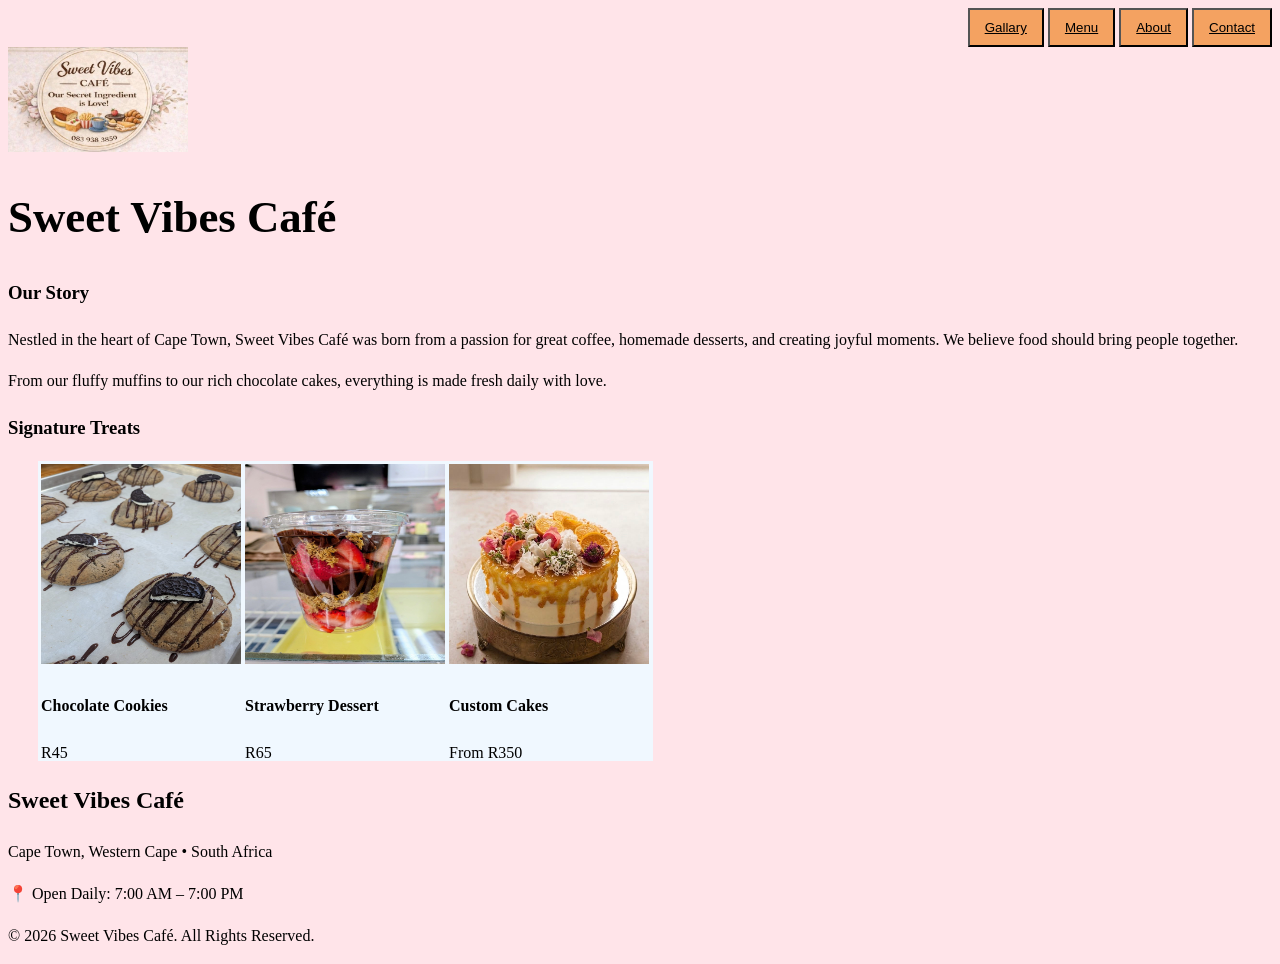
<file: st10103197_Standford_Neo_Nkosi_WEDE5020_POE/index.html>
<!doctype html>
<html lang="en">
  <head>
    <meta charset="UTF-8" />
    <meta
      name="viewport"
      content="width=
    , initial-scale=1.0"
    />
    <title>Sweet Vibes Café</title>
    <link href="CSS/styles.css" rel="stylesheet"/>
    <nav> 
        <div style="text-align: right;" class="hidden md:flex gap-8 text-lg">
          <button>
            <a href="Gallary.html" class="hover:text-[#E89B88] transition-colors">Gallary</a>
        </button>
          <button>
            <a href="menu.html" class="hover:text-[#E89B88] transition-colors"
              >Menu</a
            >
          </button>
          <button>
            <a href="about.html" class="hover:text-[#E89B88] transition-colors"
              >About</a
            >
          </button>

          <button>
            <a href="contact.html" class="hover:text-[#E89B88] transition-colors"
              >Contact</a
            > 
          </button>
        </div>
      </div>
    </nav>
    <img src="IMG/logo.jpeg" width="200" height="200" class="logo">
    <h1>Sweet Vibes Café</h1>
    
           
  </head>
  <body background-color="#FFE4E9">
    <h3 class="text-4xl font-bold text-gray-800 mb-6">Our Story</h3>
          <p class="text-lg text-gray-600 leading-relaxed">
            Nestled in the heart of Cape Town, Sweet Vibes Café was born from a passion for great coffee, 
            homemade desserts, and creating joyful moments. We believe food should bring people together.
          </p>
          <p class="text-lg text-gray-600 leading-relaxed mt-4">
            From our fluffy muffins to our rich chocolate cakes, everything is made fresh daily with love.
          </p>

          <section class="py-20 bg-pink-50">
    <div class="max-w-6xl mx-auto px-6">
      <h3 class="text-4xl font-bold text-center mb-12">Signature Treats</h3>
      <div id="container">
        
        
      <table class="w-full border-collapse">
        <tr>
      <!-- Column 1 -->
      <td class="p-4 align-top">
        <div class="bg-white rounded-3xl overflow-hidden shadow-lg text-center">
          <img src="IMG/image5.jpeg" width="200" height="200" class="w-full h-56 object-cover">
          <div class="p-6">
            <h4 class="text-2xl font-semibold">Chocolate Cookies</h4>
            <p class="text-pink-600 font-medium mt-1">R45</p>
          </div>
        </div>
        </div>
      </td>

      <!-- Column 2 -->
      <td class="p-4 align-top">
        <div class="bg-white rounded-3xl overflow-hidden shadow-lg text-center">
          <img src="IMG/image7.jpeg" width="200" height="200" class="w-full h-56 object-cover">
          <div class="p-6">
            <h4 class="text-2xl font-semibold">Strawberry Dessert</h4>
            <p class="text-pink-600 font-medium mt-1">R65</p>
          </div>
        </div>
      </td>

      <!-- Column 3 -->
      <td class="p-4 align-top">
        <div class="bg-white rounded-3xl overflow-hidden shadow-lg text-center">
          <img src="IMG/cake1.jpeg" width="200" height="200" class="w-full h-56 object-cover">
          <div class="p-6">
            <h4 class="text-2xl font-semibold">Custom Cakes</h4>
            <p class="text-pink-600 font-medium mt-1">From R350</p>
          </div>
        </div>
      </td>
       </div>
    </tr>
  </table>
</div>
  
        
        </div>
      </div>
    </div>
  </section>
    
<footer class="bg-gray-900 text-white py-12">
    <div class="max-w-6xl mx-auto px-6 text-center">
      <h2 class="text-4xl font-bold text-pink-500 mb-4">Sweet Vibes Café</h2>
      <p class="text-gray-400">Cape Town, Western Cape • South Africa</p>
      <p class="mt-2">📍 Open Daily: 7:00 AM – 7:00 PM</p>
      
      <div class="mt-8 flex justify-center gap-6 text-2xl">
        <i class="fab fa-instagram hover:text-pink-500 cursor-pointer"></i>
        <i class="fab fa-facebook hover:text-pink-500 cursor-pointer"></i>
      </div>
      
      <p class="text-gray-500 text-sm mt-10">© 2026 Sweet Vibes Café. All Rights Reserved.</p>
    </div>
  </footer>
  </body>
</html>
</file>
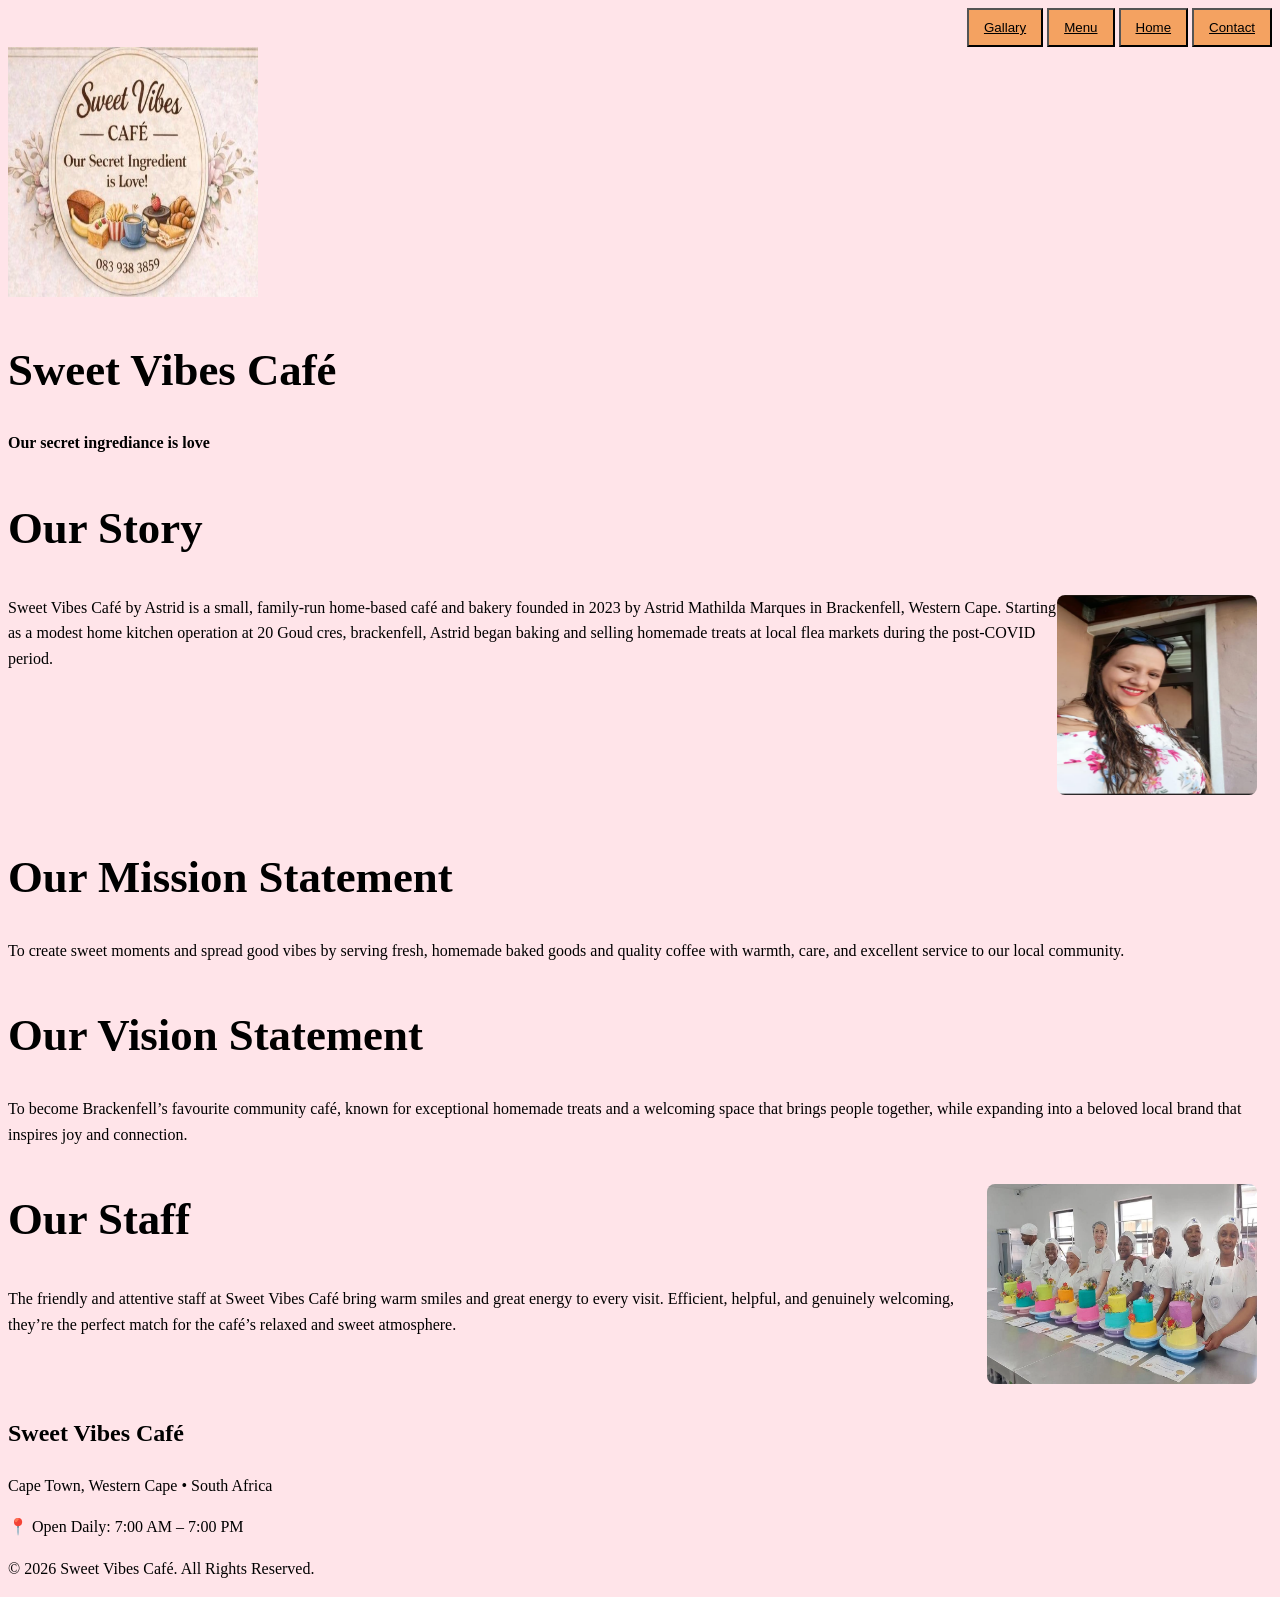
<file: st10103197_Standford_Neo_Nkosi_WEDE5020_POE/About us.html>
<!DOCTYPE html>
<html lang="en">
<head>
    <meta charset="UTF-8">
    <meta name="viewport" content="width=device-width, initial-scale=1.0">
    <title>About us</title>
      <title>Sweet Vibes Café</title>
      <link rel="stylesheet" href="CSS/styles.css" />

    <nav> 
        <div style="text-align: right;" class="hidden md:flex gap-8 text-lg">
          <button>
            <a href="Gallary.html" class="hover:text-[#E89B88] transition-colors">Gallary</a>
          </button>
          <button>
            <a href="Menu.html" class="hover:text-[#E89B88] transition-colors"
              >Menu</a
            >
          </button>
          <button>
            <a href="index.html" class="hover:text-[#E89B88] transition-colors"
              >Home</a
            >
          </button>

          <button>
            <a href="Contact.html" class="hover:text-[#E89B88] transition-colors"
              >Contact</a
            > 
          </button>
        </div>
      </div>
    </nav>
    <img src="IMG/logo.jpeg" width="250" height="250">
    <h1>Sweet Vibes Café</h1>
     <p class="text-xl text-[#3F2A1E]/80 max-w-md mx-auto">
                <h4>Our secret ingrediance is love</h4>
     </p>
    <section class="bg-[#EDE4D5] py-24">
        <div class="max-w-7xl mx-auto px-6 text-center">
            <h1 class="heading-font text-6xl md:text-7xl font-bold mb-4">Our Story</h1>
        </div>
    </section>
    </head>
<body>
  <section>
<div class="clearfix">
    <img src="IMG/owner.png" width="200" height="200"
         alt="Owner of Sweet Vibes Café" 
         class="wrap-image">

      <p class="content">
       Sweet Vibes Café by Astrid is a small, family-run home-based café and bakery founded in 2023 by 
       Astrid Mathilda Marques in Brackenfell, Western Cape. Starting as a modest home kitchen operation 
       at 20 Goud cres, brackenfell, Astrid began baking and selling homemade treats at local 
       flea markets during the post-COVID period. 
      </p>
    </div>
  </section>
  <section class="bg-[#EDE4D5] py-24">
        <div class="max-w-7xl mx-auto px-6 text-center">
            <h1 class="heading-font text-6xl md:text-7xl font-bold mb-4">Our Mission Statement</h1>
            <p class="text-xl text-[#3F2A1E]/80 max-w-md mx-auto">
                To create sweet moments and spread good vibes by serving fresh, homemade baked goods 
                and quality coffee with warmth, care, and excellent service to our local community.
            </p>
        </div>
    </section>
     <section class="bg-[#EDE4D5] py-24">
        <div class="max-w-7xl mx-auto px-6 text-center">
            <h1 class="heading-font text-6xl md:text-7xl font-bold mb-4">Our Vision Statement</h1>
            <p class="text-xl text-[#3F2A1E]/80 max-w-md mx-auto">
                To become Brackenfell’s favourite community café, known for exceptional homemade treats 
                and a welcoming space that brings people together, while expanding into a beloved local 
                brand that inspires joy and connection.
            </p>
        </div>
    </section>
     <section>
<div class="clearfix">
    <img src="IMG/staff.jpeg" width="270" height="200"
         alt="Staff of Sweet Vibes Café" 
         class="wrap-image">
      <h1>Our Staff</h1>
      <p class="content">
        The friendly and attentive staff at Sweet Vibes Café bring warm smiles and great energy to every 
        visit. Efficient, helpful, and genuinely welcoming, they’re the perfect match for the café’s 
        relaxed and sweet atmosphere.
      </p>
    </div>
  </section>
  <footer class="bg-gray-900 text-white py-12">
    <div class="max-w-6xl mx-auto px-6 text-center">
      <h2 class="text-4xl font-bold text-pink-500 mb-4">Sweet Vibes Café</h2>
      <p class="text-gray-400">Cape Town, Western Cape • South Africa</p>
      <p class="mt-2">📍 Open Daily: 7:00 AM – 7:00 PM</p>
      
      <div class="mt-8 flex justify-center gap-6 text-2xl">
        <i class="fab fa-instagram hover:text-pink-500 cursor-pointer"></i>
        <i class="fab fa-facebook hover:text-pink-500 cursor-pointer"></i>
      </div>
      
      <p class="text-gray-500 text-sm mt-10">© 2026 Sweet Vibes Café. All Rights Reserved.</p>
    </div>
  </footer>
</body>
</html>
</file>
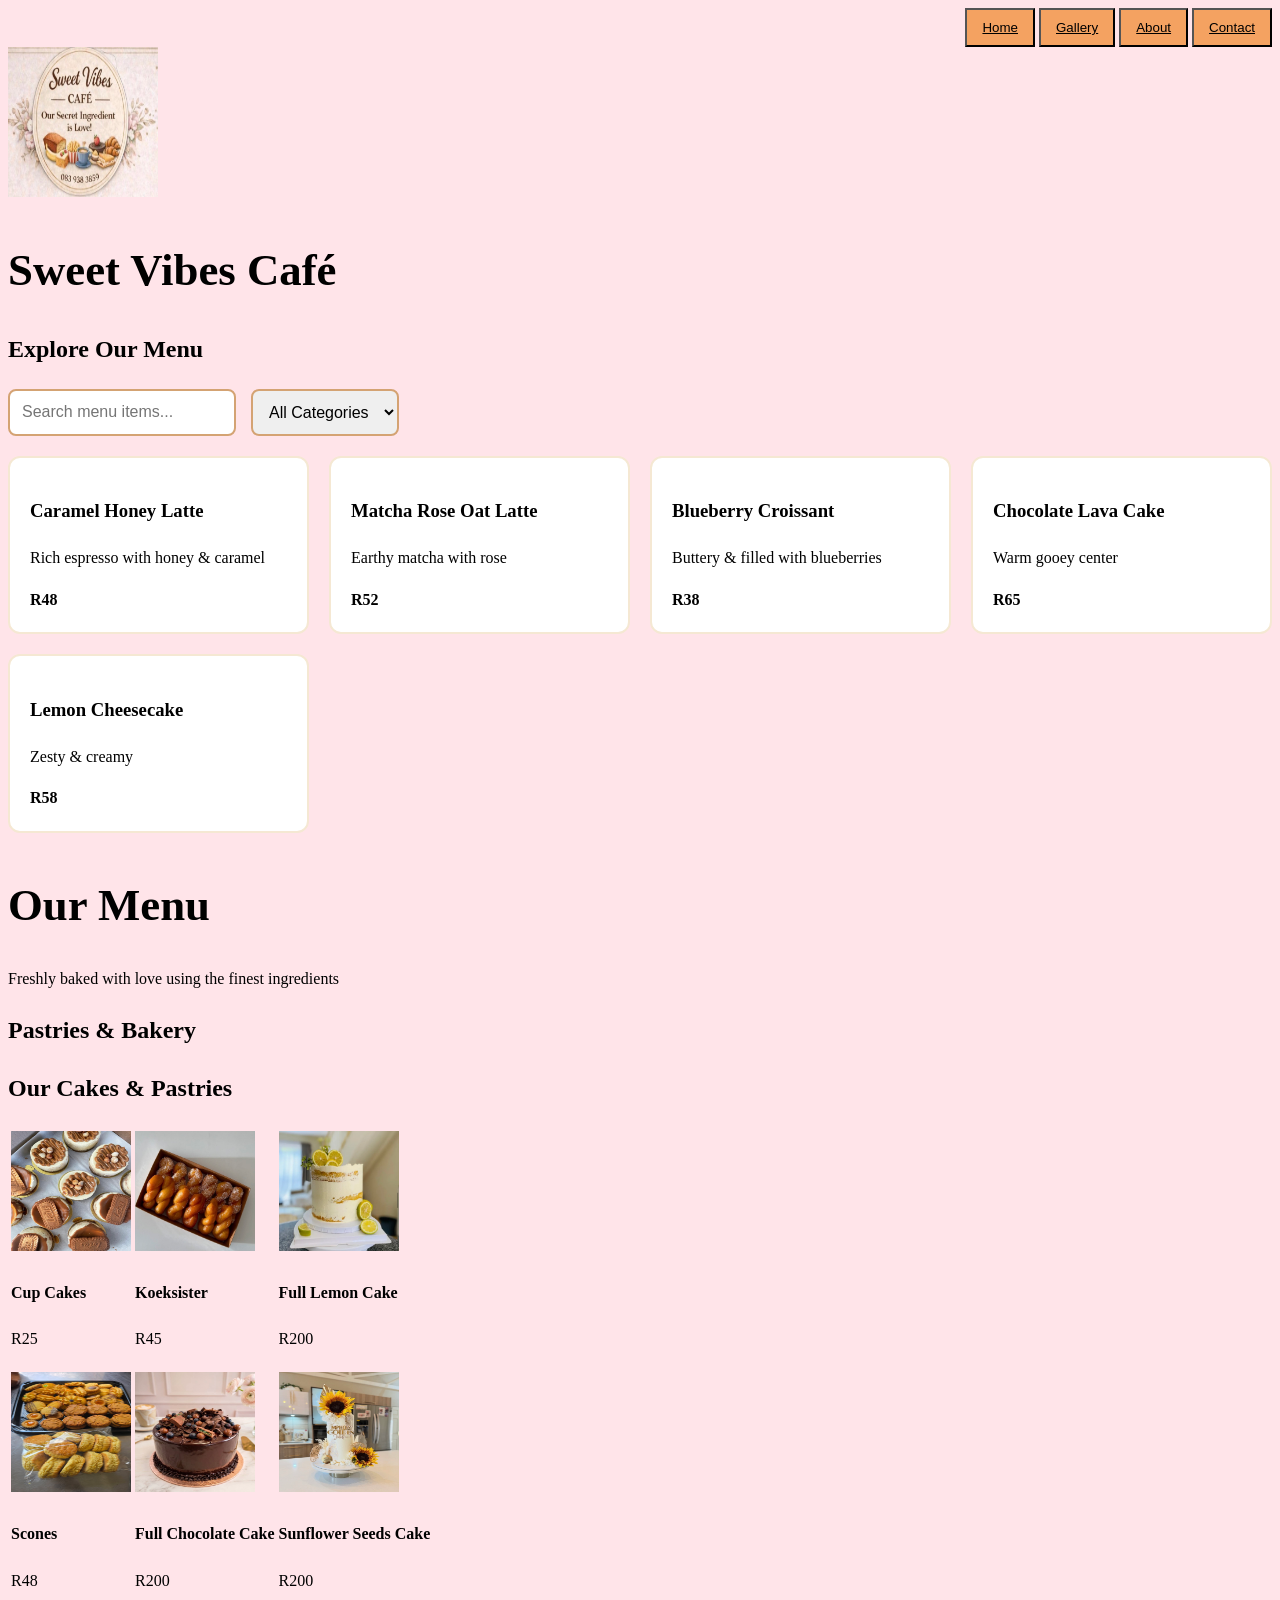
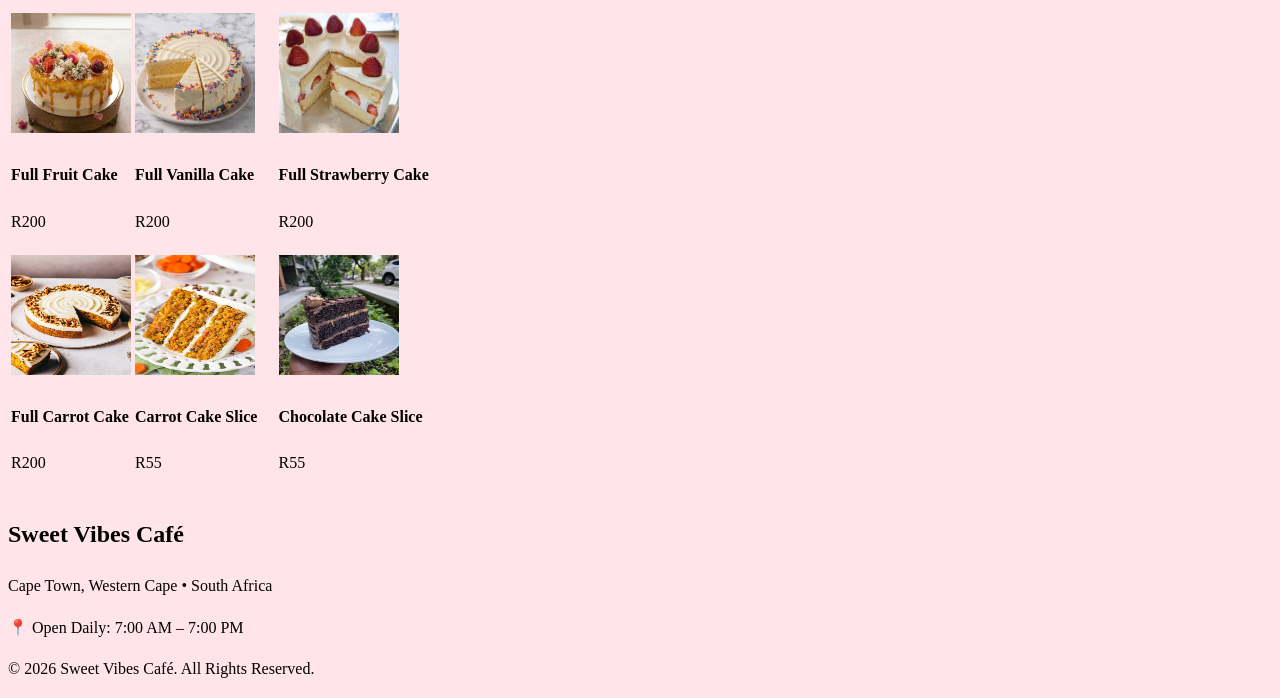
<file: st10103197_Standford_Neo_Nkosi_WEDE5020_POE/Menu.html>
<!DOCTYPE html>
<html lang="en">
<head>
    <meta charset="UTF-8">
    <meta name="viewport" content="width=device-width, initial-scale=1.0">
    <title>Menu</title>
      <title>Sweet Vibes Café</title>
    <link rel="stylesheet" href="CSS/styles.css" />
    <nav> 
        <div style="text-align: right;" class="hidden md:flex gap-8 text-lg">
          <button>
            <a href="index.html" class="hover:text-[#E89B88] transition-colors">Home</a>
          </button>
          <button>
            <a href="Gallery.html" class="hover:text-[#E89B88] transition-colors"
              >Gallery</a
            >
          </button>
          <button>
            <a href="About us.html" class="hover:text-[#E89B88] transition-colors"
              >About</a
            >
          </button>

          <button>
            <a href="Contact.html" class="hover:text-[#E89B88] transition-colors"
              >Contact</a
            > 
          </button>
        </div>
      </div>
    </nav>
    <img src="IMG/logo.jpeg" width="150" height="150">
    <h1>Sweet Vibes Café</h1>
</head>
<body>
    <section class="section" id="dynamic-menu">
  <h2>Explore Our Menu</h2>

  <div class="search-filter">
    <input type="text" id="menu-search" placeholder="Search menu items...">
    <select id="menu-category">
      <option value="all">All Categories</option>
      <option value="drinks">Drinks</option>
      <option value="bakes">Fresh Bakes</option>
      <option value="desserts">Desserts</option>
    </select>
  </div>

  <div class="menu-grid" id="menu-grid"></div>
</section>
    <section class="bg-[#EDE4D5] py-20">
        <div class="max-w-7xl mx-auto px-6 text-center">
            <h1 class="heading-font text-6xl md:text-7xl font-bold mb-4">Our Menu</h1>
            <p class="text-xl text-[#3F2A1E]/80 max-w-md mx-auto">
                Freshly baked with love using the finest ingredients
            </p>
        </div>
    </section>
    <div>
                <h2 class="heading-font text-3xl mb-8 flex items-center gap-3">
                    Pastries & Bakery
                </h2>
        <div class="max-w-6xl mx-auto px-6 py-12">
    <h2 class="heading-font text-4xl text-center mb-12 text-[#3F2A1E]">Our Cakes & Pastries</h2>

    <table class="w-full border-collapse">
        <tr>
            <!-- Row 1 -->
            <td class="p-4">
                <div class="flex gap-5 items-center">
                    <img src="IMG/cupcakes.jpeg" width="120" height="120" 
                         class="rounded-2xl object-cover shadow-sm" alt="Cupcakes">
                    <div>
                        <h4 class="text-xl font-medium">Cup Cakes</h4>
                        <p class="font-semibold text-[#F4A261] text-2xl">R25</p>
                    </div>
                </div>
            </td>

            <td class="p-4">
                <div class="flex gap-5 items-center">
                    <img src="IMG/koeksister.jpeg" width="120" height="120" 
                         class="rounded-2xl object-cover shadow-sm" alt="Koeksister">
                    <div>
                        <h4 class="text-xl font-medium">Koeksister</h4>
                        <p class="font-semibold text-[#F4A261] text-2xl">R45</p>
                    </div>
                </div>
            </td>

            <td class="p-4">
                <div class="flex gap-5 items-center">
                    <img src="IMG/cake3.jpeg" width="120" height="120" 
                         class="rounded-2xl object-cover shadow-sm" alt="Lemon Cake">
                    <div>
                        <h4 class="text-xl font-medium">Full Lemon Cake</h4>
                        <p class="font-semibold text-[#F4A261] text-2xl">R200</p>
                    </div>
                </div>
            </td>
        </tr>

        <tr>
            <!-- Row 2 -->
            <td class="p-4">
                <div class="flex gap-5 items-center">
                    <img src="IMG/scones.jpeg" width="120" height="120" 
                         class="rounded-2xl object-cover shadow-sm" alt="Scones">
                    <div>
                        <h4 class="text-xl font-medium">Scones</h4>
                        <p class="font-semibold text-[#F4A261] text-2xl">R48</p>
                    </div>
                </div>
            </td>

            <td class="p-4">
                <div class="flex gap-5 items-center">
                    <img src="IMG/cake2.jpeg" width="120" height="120" 
                         class="rounded-2xl object-cover shadow-sm" alt="Chocolate Cake">
                    <div>
                        <h4 class="text-xl font-medium">Full Chocolate Cake</h4>
                        <p class="font-semibold text-[#F4A261] text-2xl">R200</p>
                    </div>
                </div>
            </td>

            <td class="p-4">
                <div class="flex gap-5 items-center">
                    <img src="IMG/cake4.jpeg" width="120" height="120" 
                         class="rounded-2xl object-cover shadow-sm" alt="Sunflower Cake">
                    <div>
                        <h4 class="text-xl font-medium">Sunflower Seeds Cake</h4>
                        <p class="font-semibold text-[#F4A261] text-2xl">R200</p>
                    </div>
                </div>
            </td>
        </tr>

        <tr>
            <!-- Row 3 -->
            <td class="p-4">
                <div class="flex gap-5 items-center">
                    <img src="IMG/cake1.jpeg" width="120" height="120" 
                         class="rounded-2xl object-cover shadow-sm" alt="Fruit Cake">
                    <div>
                        <h4 class="text-xl font-medium">Full Fruit Cake</h4>
                        <p class="font-semibold text-[#F4A261] text-2xl">R200</p>
                    </div>
                </div>
            </td>

            <td class="p-4">
                <div class="flex gap-5 items-center">
                    <img src="IMG/vanilla cake.jpeg" width="120" height="120" 
                         class="rounded-2xl object-cover shadow-sm" alt="Vanilla Cake">
                    <div>
                        <h4 class="text-xl font-medium">Full Vanilla Cake</h4>
                        <p class="font-semibold text-[#F4A261] text-2xl">R200</p>
                    </div>
                </div>
            </td>

            <td class="p-4">
                <div class="flex gap-5 items-center">
                    <img src="IMG/strawbarry cake.jpeg" width="120" height="120" 
                         class="rounded-2xl object-cover shadow-sm" alt="Strawberry Cake">
                    <div>
                        <h4 class="text-xl font-medium">Full Strawberry Cake</h4>
                        <p class="font-semibold text-[#F4A261] text-2xl">R200</p>
                    </div>
                </div>
            </td>
        </tr>

        <tr>
            <!-- Row 4 -->
            <td class="p-4">
                <div class="flex gap-5 items-center">
                    <img src="IMG/carrot cake.jpeg" width="120" height="120" 
                         class="rounded-2xl object-cover shadow-sm" alt="Carrot Cake">
                    <div>
                        <h4 class="text-xl font-medium">Full Carrot Cake</h4>
                        <p class="font-semibold text-[#F4A261] text-2xl">R200</p>
                    </div>
                </div>
            </td>

            <td class="p-4">
                <div class="flex gap-5 items-center">
                    <img src="IMG/carrot slice.jpeg" width="120" height="120" 
                         class="rounded-2xl object-cover shadow-sm" alt="Carrot Slice">
                    <div>
                        <h4 class="text-xl font-medium">Carrot Cake Slice</h4>
                        <p class="font-semibold text-[#F4A261] text-2xl">R55</p>
                    </div>
                </div>
            </td>

            <td class="p-4">
                <div class="flex gap-5 items-center">
                    <img src="IMG/cake slice.jpeg" width="120" height="120" 
                         class="rounded-2xl object-cover shadow-sm" alt="Chocolate Slice">
                    <div>
                        <h4 class="text-xl font-medium">Chocolate Cake Slice</h4>
                        <p class="font-semibold text-[#F4A261] text-2xl">R55</p>
                    </div>
                </div>
            </td>
        </tr>
    </table>
    <footer class="bg-gray-900 text-white py-12">
    <div class="max-w-6xl mx-auto px-6 text-center">
      <h2 class="text-4xl font-bold text-pink-500 mb-4">Sweet Vibes Café</h2>
      <p class="text-gray-400">Cape Town, Western Cape • South Africa</p>
      <p class="mt-2">📍 Open Daily: 7:00 AM – 7:00 PM</p>
      
      <div class="mt-8 flex justify-center gap-6 text-2xl">
        <i class="fab fa-instagram hover:text-pink-500 cursor-pointer"></i>
        <i class="fab fa-facebook hover:text-pink-500 cursor-pointer"></i>
      </div>
      
      <p class="text-gray-500 text-sm mt-10">© 2026 Sweet Vibes Café. All Rights Reserved.</p>
    </div>
  </footer>
</div>
                            
 <script>
const menuItems = [
  { name: "Caramel Honey Latte", category: "drinks", price: "R48", desc: "Rich espresso with honey & caramel" },
  { name: "Matcha Rose Oat Latte", category: "drinks", price: "R52", desc: "Earthy matcha with rose" },
  { name: "Blueberry Croissant", category: "bakes", price: "R38", desc: "Buttery & filled with blueberries" },
  { name: "Chocolate Lava Cake", category: "desserts", price: "R65", desc: "Warm gooey center" },
  { name: "Lemon Cheesecake", category: "desserts", price: "R58", desc: "Zesty & creamy" },
  // Add more items as needed
];

function renderMenu(filteredItems) {
  const container = document.getElementById('menu-grid');
  container.innerHTML = '';

  filteredItems.forEach(item => {
    const div = document.createElement('div');
    div.className = 'menu-item';
    div.innerHTML = `
      <h3>${item.name}</h3>
      <p>${item.desc}</p>
      <strong>${item.price}</strong>
    `;
    container.appendChild(div);
  });
}

// Search & Filter
function filterMenu() {
  const searchTerm = document.getElementById('menu-search').value.toLowerCase();
  const category = document.getElementById('menu-category').value;

  const filtered = menuItems.filter(item => {
    const matchesSearch = item.name.toLowerCase().includes(searchTerm) ||
                         item.desc.toLowerCase().includes(searchTerm);
    const matchesCategory = category === 'all' || item.category === category;
    return matchesSearch && matchesCategory;
  });

  renderMenu(filtered);
}

// Event listeners
document.getElementById('menu-search').addEventListener('input', filterMenu);
document.getElementById('menu-category').addEventListener('change', filterMenu);

// Initial render
renderMenu(menuItems);  
</script>
</body>
</html>
</file>
<file: st10103197_Standford_Neo_Nkosi_WEDE5020_POE/CSS/styles.css>
:root {
  --primary: #f4a261;
  --secondary: #a8b5a2;
  --accent: #e89b88;
}

body {
  background-color: #ffe4e9;
  font-family: popins;
  line-height: 1.6;
}
h1 {
  font-size: 2.5rem;
  font-weight: 700;
  margin-bottom: 1.5rem;
}
button {
  background-color: var(--primary);
  color: white;
  padding: 10px 15px;
}
button:hover {
  background-color: white;
  transform: translateY(-2px);
}
a {
  color: black;
}
.wrap-image {
  float: right;
  margin: 0 15px 10px 0;
  max-width: 300px;
  border-radius: 8px;
}
.image-wrapper {
  float: right;
  margin: 0 15px 10px 0;
}

.content {
  line-height: 1.6;
}

.clearfix::after {
  content: "";
  display: table;
  clear: both;
}
#container {
  width: 615px;
  height: 300px;
  background-color: aliceblue;
  margin-left: 30px;
  margin-right: auto;
}
.logo {
  max-width: 180px;
  height: auto;
  display: block;
}
.logo img {
  width: 100%;
  height: auto;
  object-fit: contain;
}
.header,
.nav {
  display: flex;
  align-items: center;
  justify-content: space-between;
  flex-wrap: wrap;
  gap: 10px;
}

@media (max-width: 768px) {
  h1 {
    font-size: 2rem;
  }
  .nav-links {
    display: none;
  }
  .container {
    padding: 15px;
  }
}
@media (min-width: 769px) and (max-width: 1024px) {
  .nav-links {
    gap: 1.5rem;
  }
  h1 {
    font-size: 2.3rem;
  }
}
@media (min-width: 1025px) {
  .container {
    padding: 30px 20px;
  }
  h1 {
    font-size: 2.8rem;
  }
}
.content {
  display: grid;
  grid-template-columns: 1fr;
  gap: 25px;
  margin-top: 30px;
}
.accordion-item {
  margin-bottom: 12px;
  border: 2px solid #d4a373;
  border-radius: 12px;
  overflow: hidden;
  background: white;
}
.accordion-header {
  width: 100%;
  padding: 18px;
  background: #f5e8d3;
  border: none;
  text-align: left;
  font-weight: 600;
  color: #5c3316;
  cursor: pointer;
  font-size: 1.1rem;
}
.accordion-content {
  padding: 20px;
  display: none;
  background: #fffaf0;
  color: #5c3316;
}

.gallery {
  display: grid;
  grid-template-columns: repeat(auto-fit, minmax(280px, 1fr));
  gap: 15px;
}
.gallery img {
  width: 100%;
  height: 220px;
  object-fit: cover;
  border-radius: 12px;
  cursor: pointer;
  transition: transform 0.3s;
}
.gallery img:hover {
  transform: scale(1.05);
}
.search-filter {
  margin: 20px 0;
  display: flex;
  gap: 15px;
  flex-wrap: wrap;
}
.search-filter input,
.search-filter select {
  padding: 12px;
  border: 2px solid #d4a373;
  border-radius: 8px;
  font-size: 1rem;
}
.menu-grid {
  display: grid;
  grid-template-columns: repeat(auto-fit, minmax(300px, 1fr));
  gap: 20px;
}
.menu-item {
  background: white;
  padding: 20px;
  border-radius: 12px;
  border: 2px solid #f5e8d3;
}
.form-group {
  margin-bottom: 20px;
}
.form-group label {
  display: block;
  margin-bottom: 6px;
  font-weight: 600;
  color: #5c3316;
}
.form-group input,
.form-group select,
.form-group textarea {
  width: 100%;
  padding: 12px;
  border: 2px solid #d4a373;
  border-radius: 8px;
  font-size: 1rem;
}
.form-row {
  display: grid;
  grid-template-columns: 1fr 1fr;
  gap: 20px;
}
.error {
  color: #e74c3c;
  font-size: 0.9rem;
  margin-top: 5px;
}
#map {
  height: 90vh;
}
/* Lightbox Styles */
.lightbox {
  display: none;
  position: fixed;
  top: 0;
  left: 0;
  right: 0;
  bottom: 0;
  background: rgba(0, 0, 0, 0.92);
  z-index: 1000;
  align-items: center;
  justify-content: center;
  padding: 20px;
}
.lightbox.active {
  display: flex;
}

.lightbox-content {
  position: relative;
  max-width: 95%;
  max-height: 90vh;
}
.lightbox-content img {
  max-width: 100%;
  max-height: 85vh;
  border-radius: 12px;
  box-shadow: 0 20px 40px rgba(0, 0, 0, 0.6);
}

.close {
  position: absolute;
  top: -20px;
  right: -20px;
  background: white;
  color: #333;
  font-size: 32px;
  width: 45px;
  height: 45px;
  border-radius: 50%;
  display: flex;
  align-items: center;
  justify-content: center;
  cursor: pointer;
  box-shadow: 0 4px 12px rgba(0, 0, 0, 0.4);
}

.nav-btn {
  position: absolute;
  top: 50%;
  transform: translateY(-50%);
  background: rgba(255, 255, 255, 0.9);
  color: #333;
  border: none;
  font-size: 36px;
  width: 55px;
  height: 55px;
  border-radius: 50%;
  cursor: pointer;
}
.prev {
  left: -30px;
}
.next {
  right: -30px;
}

.caption {
  text-align: center;
  color: white;
  margin-top: 15px;
  font-size: 18px;
}
</file>
